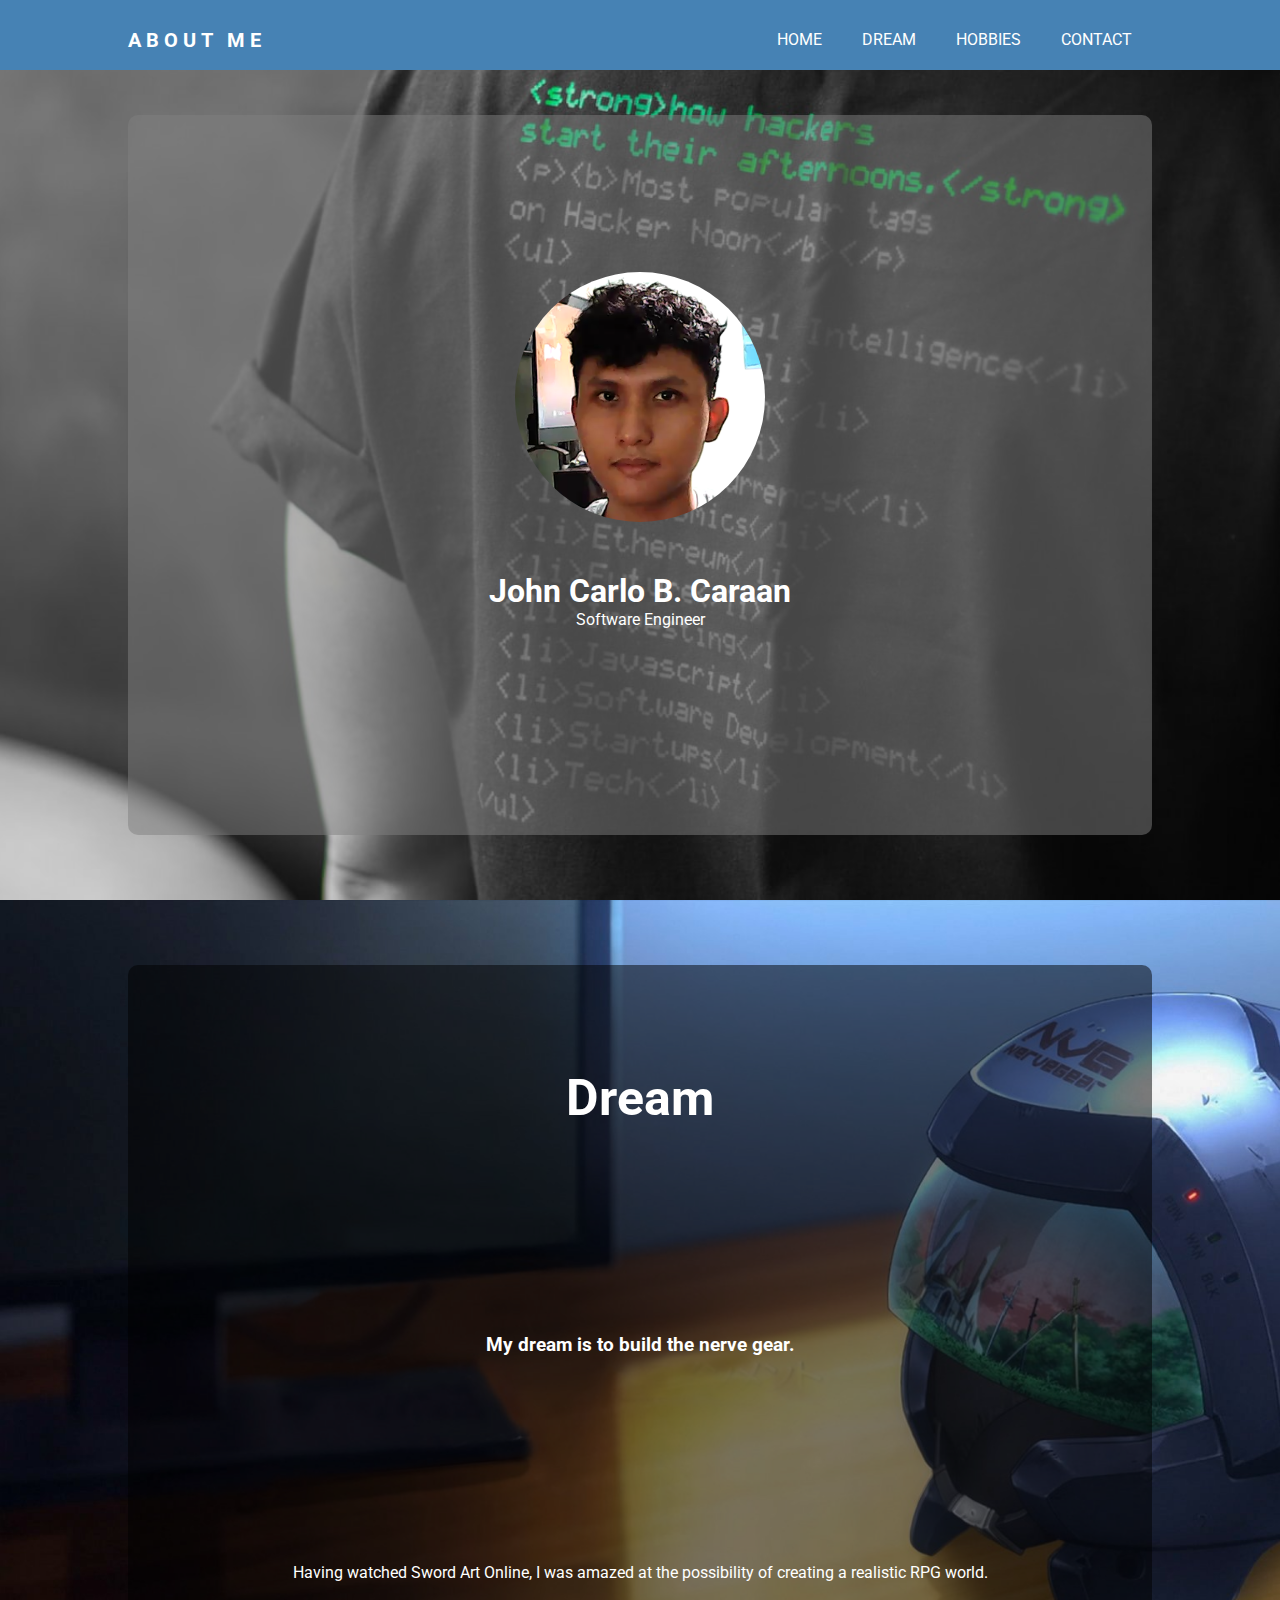
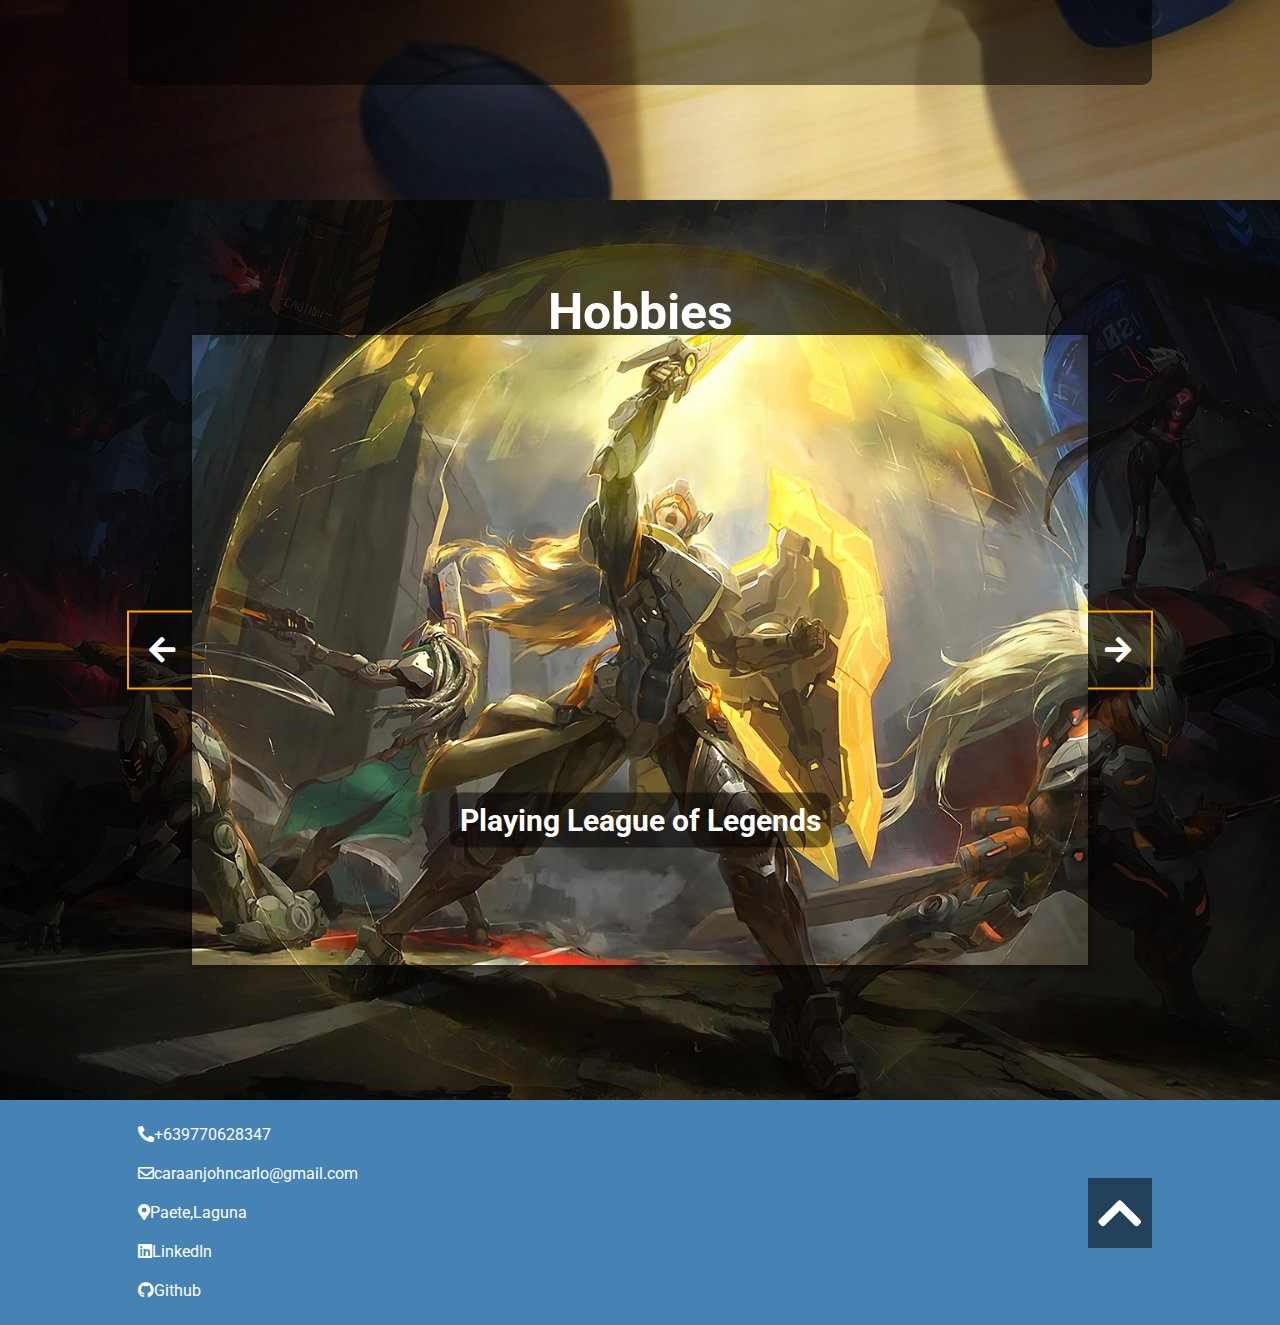
<file: my_profile/index.html>
<!DOCTYPE html>
<html lang="en">
  <head>
    <meta charset="UTF-8" />
    <meta http-equiv="X-UA-Compatible" content="IE=edge" />
    <meta name="viewport" content="width=device-width, initial-scale=1.0" />
    <link rel="preconnect" href="https://fonts.gstatic.com" />
    <link
      href="https://fonts.googleapis.com/css2?family=Mulish&display=swap"
      rel="stylesheet"
    />
    <link
      rel="stylesheet"
      href="https://cdnjs.cloudflare.com/ajax/libs/font-awesome/5.15.3/css/all.min.css"
    />
    <link rel="icon" href="profile.ico" />
    <link rel="stylesheet" href="./styles/styles.css" />
    <title>About Me</title>
  </head>
  <body>
    <nav id="nav">
      <div class="container">
        <div class="nav-container">
          <h1 class="logo"><a href="index.html">About Me</a></h1>
          <ul>
            <li><a href="#main">Home</a></li>
            <li><a href="#dream">Dream</a></li>
            <li><a href="#hobbies">Hobbies</a></li>
            <li><a href="#contact">Contact</a></li>
          </ul>
          <div class="burger"><i class="fas fa-bars"></i></div>
        </div>
      </div>
      <ul class="menu hide">
        <li><a href="#main">Home</a></li>
        <li><a href="#dream">Dream</a></li>
        <li><a href="#hobbies">Hobbies</a></li>
        <li><a href="#contact">Contact</a></li>
      </ul>
    </nav>

    <main id="main">
      <div class="container">
        <img src="./assets/discord-pic.png" alt="my profile picture" />
        <h1>John Carlo B. Caraan</h1>
        <p>Software Engineer</p>
      </div>
    </main>
    <section id="dream">
      <div class="container">
        <h2>Dream</h2>
        <h3>My dream is to build the nerve gear.</h3>
        <p>
          Having watched Sword Art Online, I was amazed at the possibility of
          creating a realistic RPG world.
        </p>
      </div>
    </section>
    <section id="hobbies">
      <h2>Hobbies</h2>
      <div class="hobbies-container">
        <div
          class="hobby active"
          style="background-image: url('./assets/league.jpg')"
        >
          <h3>Playing League of Legends</h3>
        </div>

        <div class="hobby" style="background-image: url('./assets/code.jpg')">
          <h3>Programming</h3>
        </div>
        <div class="hobby" style="background-image: url('./assets/manhwa.png')">
          <h3>Reading Manhwas</h3>
        </div>
      </div>
      <button class="arrow left-arrow" id="left">
        <i class="fas fa-arrow-left"></i>
      </button>
      <button class="arrow right-arrow" id="right">
        <i class="fas fa-arrow-right"></i>
      </button>
    </section>
    <footer id="contact">
      <div class="container">
        <div class="contact-container">
          <p><i class="fas fa-phone-alt"></i>+639770628347</p>
          <p><i class="far fa-envelope"></i>caraanjohncarlo@gmail.com</p>
          <p><i class="fas fa-map-marker-alt"></i>Paete,Laguna</p>
          <p>
            <i class="fab fa-linkedin"></i
            ><a
              href="https://www.linkedin.com/in/john-carlo-caraan-43b424122/"
              target="_blank"
              >LinkedIn</a
            >
          </p>
          <p>
            <i class="fab fa-github"></i
            ><a href="https://github.com/creation00" target="_blank">Github</a>
          </p>
        </div>

        <div class="backToTop">
          <a href="#main"><i class="fas fa-chevron-up"></i></a>
        </div>
      </div>
    </footer>
    <script src="./scripts/menu.js"></script>
    <script src="./scripts/carousel.js"></script>
  </body>
</html>
</file>
<file: my_profile/styles/styles.css>
@import url("https://fonts.googleapis.com/css2?family=Roboto&display=swap");
* {
  margin: 0;
  padding: 0;
  font-family: 'Roboto', sans-serif;
  scroll-behavior: smooth;
  -webkit-box-sizing: border-box;
          box-sizing: border-box;
}

.container {
  width: 80%;
  margin: 0 auto;
}

.hide {
  -webkit-transform: translateX(100%);
          transform: translateX(100%);
}

#nav {
  background-color: steelblue;
  position: fixed;
  top: 0;
  left: 0;
  right: 0;
  z-index: 100;
  height: 70px;
}

#nav a {
  text-decoration: none;
  color: white;
}

#nav li {
  padding: 10px;
}

#nav .nav-container {
  display: -webkit-box;
  display: -ms-flexbox;
  display: flex;
  -webkit-box-pack: justify;
      -ms-flex-pack: justify;
          justify-content: space-between;
  -webkit-box-align: center;
      -ms-flex-align: center;
          align-items: center;
  padding: 20px 0;
}

#nav .nav-container ul {
  display: -webkit-box;
  display: -ms-flexbox;
  display: flex;
  list-style-type: none;
}

#nav .nav-container li a {
  text-transform: uppercase;
  padding: 10px;
}

#nav .nav-container li a:hover {
  font-weight: bold;
  border-bottom: 4px solid white;
}

#nav .nav-container .logo {
  text-transform: uppercase;
  letter-spacing: 5px;
  font-size: 20px;
}

#nav .nav-container .burger {
  color: white;
  display: none;
  font-size: 20px;
  cursor: pointer;
}

#nav .menu {
  background-color: #46b49c;
  list-style-type: none;
  padding: 0;
  width: 100%;
  margin-top: -15px;
  -webkit-transition: -webkit-transform 0.5s ease-in-out;
  transition: -webkit-transform 0.5s ease-in-out;
  transition: transform 0.5s ease-in-out;
  transition: transform 0.5s ease-in-out, -webkit-transform 0.5s ease-in-out;
  display: -webkit-box;
  display: -ms-flexbox;
  display: flex;
  -webkit-box-orient: vertical;
  -webkit-box-direction: normal;
      -ms-flex-direction: column;
          flex-direction: column;
  -webkit-box-pack: center;
      -ms-flex-pack: center;
          justify-content: center;
  -webkit-box-align: center;
      -ms-flex-align: center;
          align-items: center;
}

#nav .menu li {
  padding: 20px;
  font-size: 20px;
  text-transform: uppercase;
}

#nav .menu li:hover {
  font-weight: bold;
}

#main {
  width: 100%;
  height: 100vh;
  background-image: url("../assets/hero-img.jpeg");
  background-size: cover;
  background-position: right center;
  background-repeat: no-repeat;
  color: white;
  display: -webkit-box;
  display: -ms-flexbox;
  display: flex;
  -webkit-box-align: center;
      -ms-flex-align: center;
          align-items: center;
  -webkit-box-pack: center;
      -ms-flex-pack: center;
          justify-content: center;
}

#main img {
  width: 250px;
  height: 250px;
  -o-object-fit: cover;
     object-fit: cover;
  border-radius: 50%;
  margin: -50px 0 50px;
}

#main .container {
  margin-top: 50px;
  height: 80%;
  width: 80%;
  display: -webkit-box;
  display: -ms-flexbox;
  display: flex;
  -webkit-box-orient: vertical;
  -webkit-box-direction: normal;
      -ms-flex-direction: column;
          flex-direction: column;
  -webkit-box-pack: center;
      -ms-flex-pack: center;
          justify-content: center;
  -webkit-box-align: center;
      -ms-flex-align: center;
          align-items: center;
  background-color: rgba(128, 128, 128, 0.5);
  border-radius: 10px;
}

#dream {
  width: 100%;
  height: 100vh;
  background-image: url("../assets/nerve-gear.jpg");
  background-repeat: no-repeat;
  background-size: cover;
  color: white;
  display: -webkit-box;
  display: -ms-flexbox;
  display: flex;
  -webkit-box-align: center;
      -ms-flex-align: center;
          align-items: center;
  -webkit-box-pack: center;
      -ms-flex-pack: center;
          justify-content: center;
  text-align: center;
}

#dream .container {
  display: -webkit-box;
  display: -ms-flexbox;
  display: flex;
  -webkit-box-orient: vertical;
  -webkit-box-direction: normal;
      -ms-flex-direction: column;
          flex-direction: column;
  -webkit-box-align: center;
      -ms-flex-align: center;
          align-items: center;
  -ms-flex-pack: distribute;
      justify-content: space-around;
  height: 80%;
  background-color: rgba(0, 0, 0, 0.5);
  width: 80%;
  border-radius: 10px;
  margin-bottom: 50px;
}

#dream h2 {
  font-size: 50px;
}

#hobbies {
  width: 100%;
  height: 100vh;
  display: -webkit-box;
  display: -ms-flexbox;
  display: flex;
  -webkit-box-align: center;
      -ms-flex-align: center;
          align-items: center;
  -webkit-box-pack: center;
      -ms-flex-pack: center;
          justify-content: center;
  position: relative;
  background-position: center center;
  background-size: cover;
  background-repeat: no-repeat;
  -webkit-transition: 0.4s ease;
  transition: 0.4s ease;
}

#hobbies h2 {
  font-size: 50px;
  position: absolute;
  top: 7rem;
  left: 50%;
  -webkit-transform: translate(-50%, -50%);
          transform: translate(-50%, -50%);
  color: white;
}

#hobbies .hobbies-container {
  height: 70%;
  width: 70%;
  -webkit-box-shadow: 0 3px 6px rgba(0, 0, 0, 0.16), 0 3px 6px rgba(0, 0, 0, 0.23);
          box-shadow: 0 3px 6px rgba(0, 0, 0, 0.16), 0 3px 6px rgba(0, 0, 0, 0.23);
  position: relative;
  overflow: hidden;
}

#hobbies .hobbies-container .hobby {
  opacity: 0;
  height: 100vh;
  width: 100vw;
  background-position: center center;
  background-size: cover;
  position: absolute;
  top: -15vh;
  left: -15vw;
  -webkit-transition: 0.4s ease;
  transition: 0.4s ease;
  z-index: 1;
}

#hobbies .hobbies-container .hobby h3 {
  position: absolute;
  bottom: 25%;
  left: 50%;
  -webkit-transform: translate(-50%, -50%);
          transform: translate(-50%, -50%);
  font-size: 30px;
  color: white;
  background-color: rgba(0, 0, 0, 0.5);
  padding: 10px;
  border-radius: 10px;
}

#hobbies .hobbies-container .hobby.active {
  opacity: 1;
}

#hobbies .arrow {
  position: absolute;
  background-color: transparent;
  padding: 20px;
  font-size: 30px;
  color: white;
  border: 2px solid orange;
  top: 50%;
  -webkit-transform: translateY(-50%);
          transform: translateY(-50%);
  cursor: pointer;
}

#hobbies .arrow:active {
  -webkit-transform: translateY(-50%) scale(0.98);
          transform: translateY(-50%) scale(0.98);
}

#hobbies .arrow:focus {
  outline: 0;
}

#hobbies .left-arrow {
  left: calc(15vw - 65px);
}

#hobbies .right-arrow {
  right: calc(15vw - 65px);
}

#contact {
  width: 100%;
  height: 25vh;
  color: white;
  background: steelblue;
  display: -webkit-box;
  display: -ms-flexbox;
  display: flex;
  -webkit-box-align: center;
      -ms-flex-align: center;
          align-items: center;
  -webkit-box-pack: center;
      -ms-flex-pack: center;
          justify-content: center;
}

#contact a {
  color: white;
  text-decoration: none;
}

#contact p {
  padding: 10px;
}

#contact .container {
  display: -webkit-box;
  display: -ms-flexbox;
  display: flex;
  -webkit-box-pack: justify;
      -ms-flex-pack: justify;
          justify-content: space-between;
}

#contact .contact-container {
  display: -webkit-box;
  display: -ms-flexbox;
  display: flex;
  -webkit-box-orient: vertical;
  -webkit-box-direction: normal;
      -ms-flex-direction: column;
          flex-direction: column;
}

#contact .backToTop {
  display: -webkit-box;
  display: -ms-flexbox;
  display: flex;
  -webkit-box-align: center;
      -ms-flex-align: center;
          align-items: center;
}

#contact .backToTop i {
  background-color: rgba(0, 0, 0, 0.5);
  font-size: 50px;
  padding: 10px;
}

@media (max-width: 768px) {
  .container {
    width: 95%;
  }
  #main {
    text-align: center;
    background-position: right 25% center;
  }
  #main img {
    width: 200px;
    height: 200px;
  }
  #nav .container {
    padding: 20px;
  }
  #nav .nav-container {
    padding: 10px;
  }
  #nav .nav-container ul {
    display: none;
  }
  #nav .nav-container .burger {
    display: inline-block;
  }
  #nav .bars-container {
    display: -webkit-box;
    display: -ms-flexbox;
    display: flex;
  }
  #hobbies {
    overflow-x: hidden;
  }
  #hobbies h2 {
    font-size: 30px;
    top: 3rem;
  }
  #hobbies .hobby h3 {
    font-size: 20px;
    text-align: center;
  }
  #contact p {
    padding: 5px;
  }
  #contact .backToTop i {
    font-size: 25px;
  }
}
/*# sourceMappingURL=styles.css.map */
</file>
